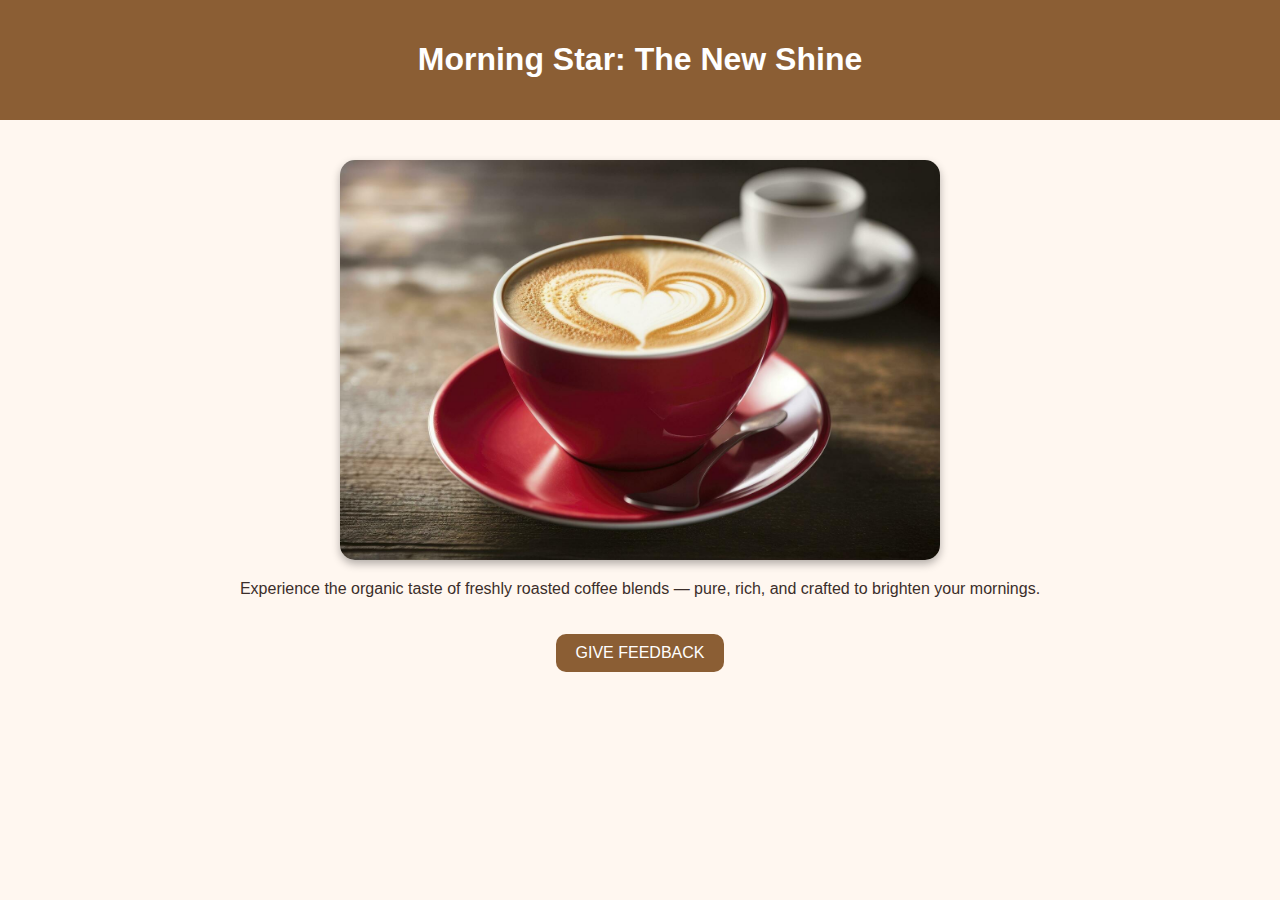
<file: index.html>
<!DOCTYPE html>
<html lang="en">
<head>
    <meta charset="UTF-8">
    <meta name="viewport" content="width=device-width, initial-scale=1.0">
    <title>Morning Star: The New Shine</title>
    <link rel="stylesheet" href="/CSS/index_style.css">
</head>
<body>
    <header>
     <h1>Morning Star: The New Shine</h1>
  </header>

  <section class="intro">
    <img src="/Images/coffee.jpg" alt="Morning Star Coffee" class="coffee-img">
    <p>Experience the organic taste of freshly roasted coffee blends — pure, rich, and crafted to brighten your mornings.</p>
    <button id="feedbackBtn">GIVE FEEDBACK</button>
  </section>

  <script src="/Js/index_script.js"></script>
</body>
</html>
</file>
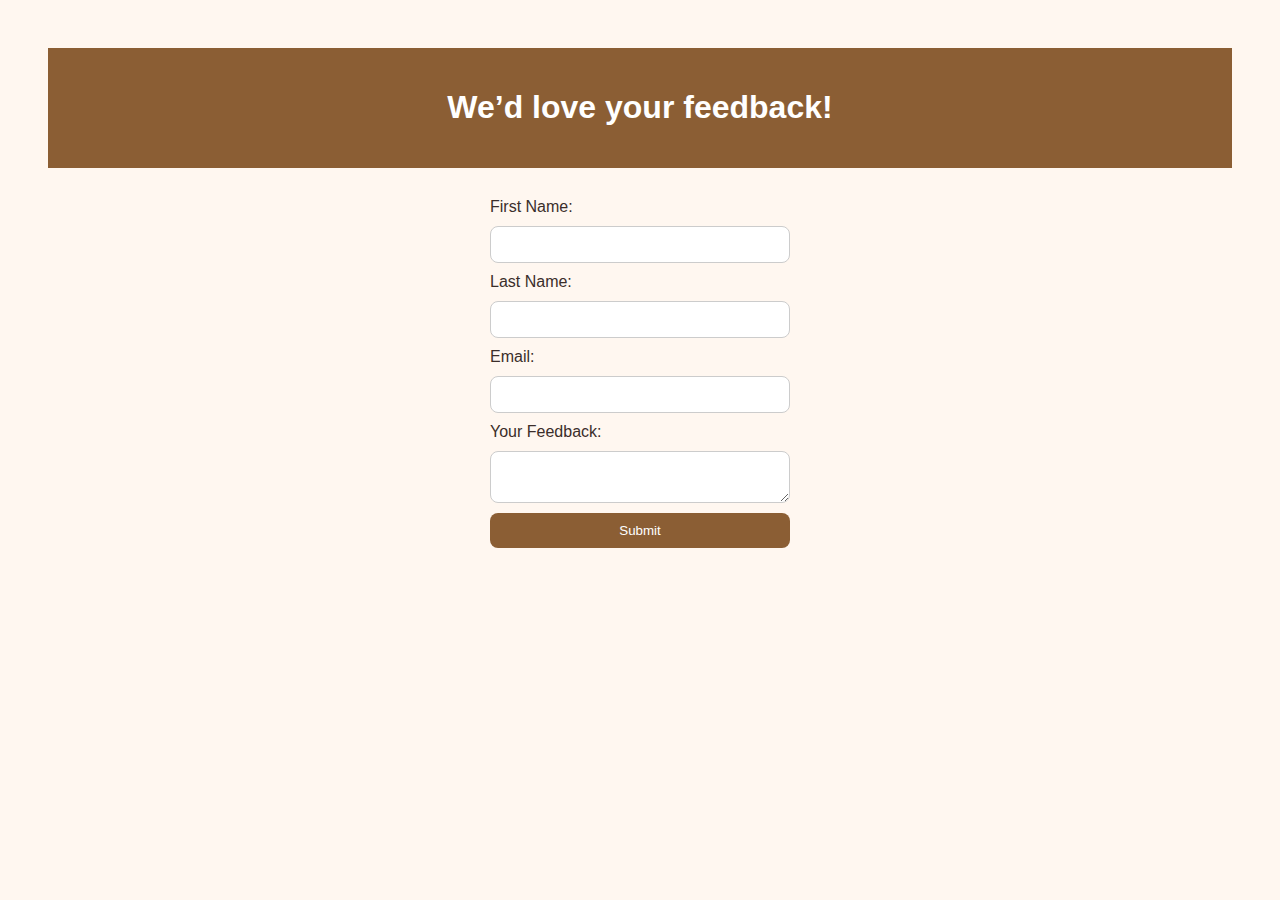
<file: contact.html>
<!DOCTYPE html>
<html lang="en">
<head>
    <meta charset="UTF-8">
    <meta name="viewport" content="width=device-width, initial-scale=1.0">
    <title>Feedback Form - Morning Star</title>
  <link rel="stylesheet" href="/CSS/contact_style.css">
</head>
<body>
    <header>
    <h1>We’d love your feedback!</h1>
  </header>

  <form id="feedbackForm">
    <label for="firstName">First Name:</label>
    <input type="text" id="firstName" name="firstName" required>

    <label for="lastName">Last Name:</label>
    <input type="text" id="lastName" name="lastName" required>

    <label for="email">Email:</label>
    <input type="email" id="email" name="email" required>

    <label for="feedback">Your Feedback:</label>
    <textarea id="feedback" name="feedback" maxlength="200" required></textarea>

    <button type="submit">Submit</button>
  </form>

  <p id="thankYouMessage" style="display:none;">Thank you for your feedback!</p>

  <script src="/Js/contact_script.js"></script>
</body>
</html>
</file>
<file: CSS/index_style.css>
body {
  font-family: Arial, sans-serif;
  background-color: #fff7f0;
  color: #3b2e2a;
  text-align: center;
  margin: 0;
  padding: 0;
}

header {
  background-color: #8b5e34;
  color: white;
  padding: 20px;
}

.intro {
  padding: 40px;
}

.coffee-img {
  width: 600px;
  border-radius: 15px;
  box-shadow: 0 4px 8px rgba(0,0,0,0.3);
}

button {
  margin-top: 20px;
  padding: 10px 20px;
  background-color: #8b5e34;
  color: white;
  border: none;
  border-radius: 10px;
  cursor: pointer;
  font-size: 16px;
}

button:hover {
  background-color: #a76f3c;
}
</file>
<file: CSS/contact_style.css>
body {
  font-family: Arial, sans-serif;
  background-color: #fff7f0;
  color: #3b2e2a;
  display: flex;
  flex-direction: column;
  align-items: center;
  padding: 40px;
}

header {
  background-color: #8b5e34;
  color: white;
  width: 100%;
  text-align: center;
  padding: 20px 0;
  margin-bottom: 30px;
}

form {
  display: flex;
  flex-direction: column;
  width: 300px;
  gap: 10px;
}

input, textarea {
  padding: 10px;
  border: 1px solid #ccc;
  border-radius: 8px;
}

button {
  background-color: #8b5e34;
  color: white;
  border: none;
  padding: 10px;
  border-radius: 8px;
  cursor: pointer;
}

button:hover {
  background-color: #a76f3c;
}

#thankYouMessage {
  margin-top: 20px;
  font-weight: bold;
  color: green;
}
</file>
